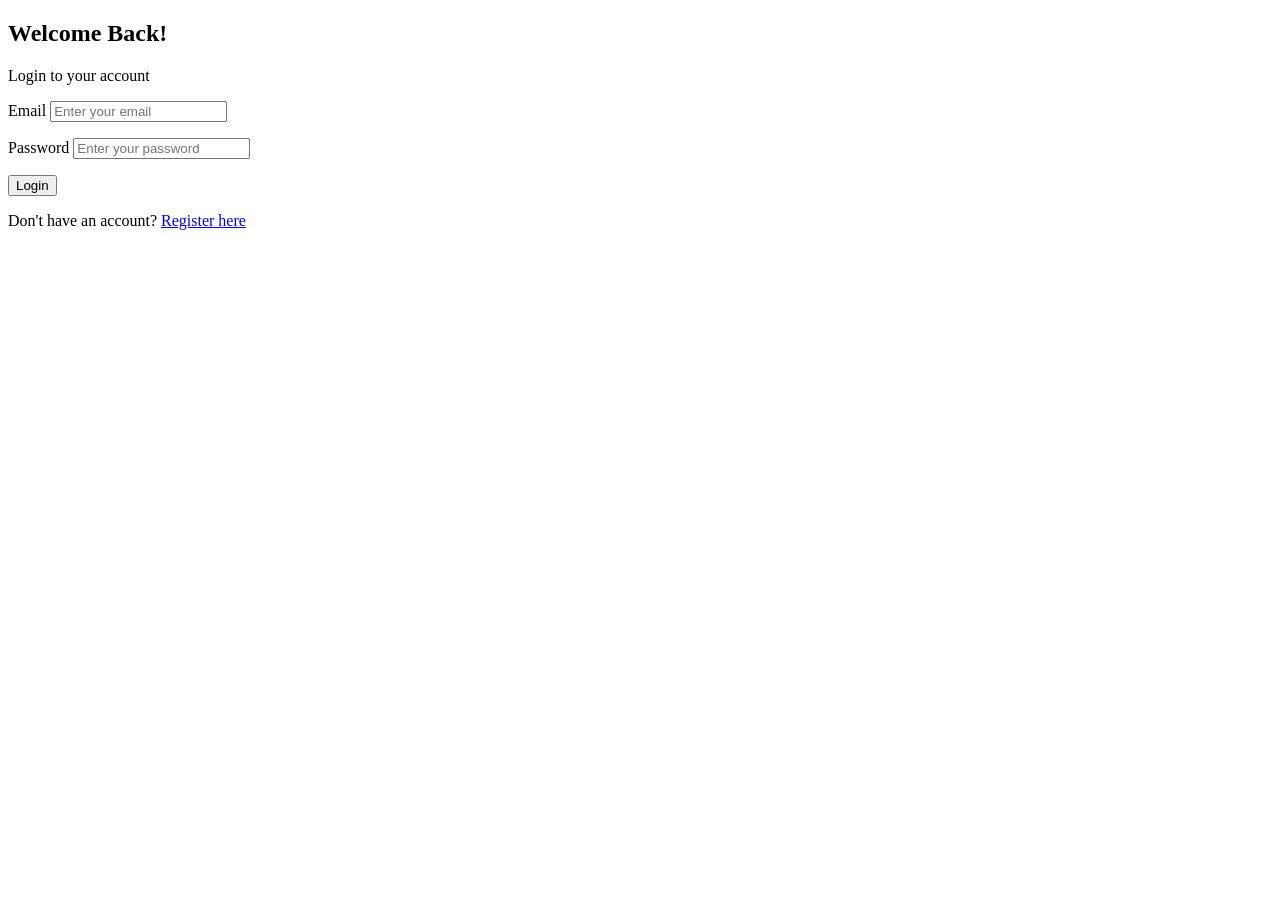
<file: Login.html>
<!DOCTYPE html>
<html lang="en">

<head>
    <meta charset="UTF-8">

    <meta name="viewport"
        content="width=device-width, initial-scale=1.0">

    <title>Login Page</title>

    <!-- CONNECT TO CSS -->
    <link rel="stylesheet" href="style.css">
</head>


<body>

    <main class="container">

        <section class="form-box">

            <h1>Welcome Back!</h1>

            <p class="subtitle">
                Login to your account
            </p>


            <form id="loginForm">

                <div class="input-group">

                    <label for="email">
                        Email
                    </label>

                    <input
                        type="email"
                        id="email"
                        name="email"
                        placeholder="Enter your email">

                    <p
                        id="emailError"
                        class="field-error">
                    </p>

                </div>


                <div class="input-group">

                    <label for="password">
                        Password
                    </label>

                    <input
                        type="password"
                        id="password"
                        name="password"
                        placeholder="Enter your password">

                    <p
                        id="passwordError"
                        class="field-error">
                    </p>

                </div>


                <button type="submit">
                    Login
                </button>

            </form>


            <p class="account-text">

                Don't have an account?

                <a href="register.html">
                    Register here
                </a>

            </p>

        </section>

    </main>



    <script>

        const loginForm =
            document.getElementById("loginForm");

        const email =
            document.getElementById("email");

        const password =
            document.getElementById("password");

        const emailError =
            document.getElementById("emailError");

        const passwordError =
            document.getElementById("passwordError");



        function clearErrors() {

            emailError.textContent = "";

            passwordError.textContent = "";

            email.classList.remove("input-error");

            password.classList.remove("input-error");

        }


        function showError(
            input,
            errorElement,
            message
        ) {

            input.classList.add("input-error");

            errorElement.textContent = message;

        }

        loginForm.addEventListener(
            "submit",
            function(event) {

                event.preventDefault();

                clearErrors();

                let valid = true;


                const emailValue =
                    email.value.trim();


                const emailPattern =
                    /^[^\s@]+@[^\s@]+\.[^\s@]+$/;


                if (emailValue === "") {

                    showError(
                        email,
                        emailError,
                        "Please enter your email."
                    );

                    valid = false;

                }

                else if (
                    !emailPattern.test(emailValue)
                ) {

                    showError(
                        email,
                        emailError,
                        "Please enter a valid email address."
                    );

                    valid = false;

                }

                const passwordValue =
                    password.value;


                if (passwordValue === "") {

                    showError(
                        password,
                        passwordError,
                        "Please enter your password."
                    );

                    valid = false;

                }


                if (!valid) {
                    return;
                }


                const registeredEmail =
                    localStorage.getItem(
                        "registeredEmail"
                    );

                const registeredPassword =
                    localStorage.getItem(
                        "registeredPassword"
                    );



                if (
                    !registeredEmail ||
                    !registeredPassword
                ) {

                    showError(
                        email,
                        emailError,
                        "No account found. Please register first."
                    );

                    return;
                }



                if (
                    emailValue !== registeredEmail
                ) {

                    showError(
                        email,
                        emailError,
                        "Email address is not registered."
                    );

                    return;
                }


                if (
                    passwordValue !== registeredPassword
                ) {

                    showError(
                        password,
                        passwordError,
                        "Incorrect password."
                    );

                    return;
                }


                localStorage.setItem("isLoggedIn", "true");

                window.location.href = "index.html";


            }
        );


        email.addEventListener(
            "input",
            function() {

                emailError.textContent = "";

                email.classList.remove(
                    "input-error"
                );

            }
        );



        password.addEventListener(
            "input",
            function() {

                passwordError.textContent = "";

                password.classList.remove(
                    "input-error"
                );

            }
        );

    </script>

</body>

</html>
</file>
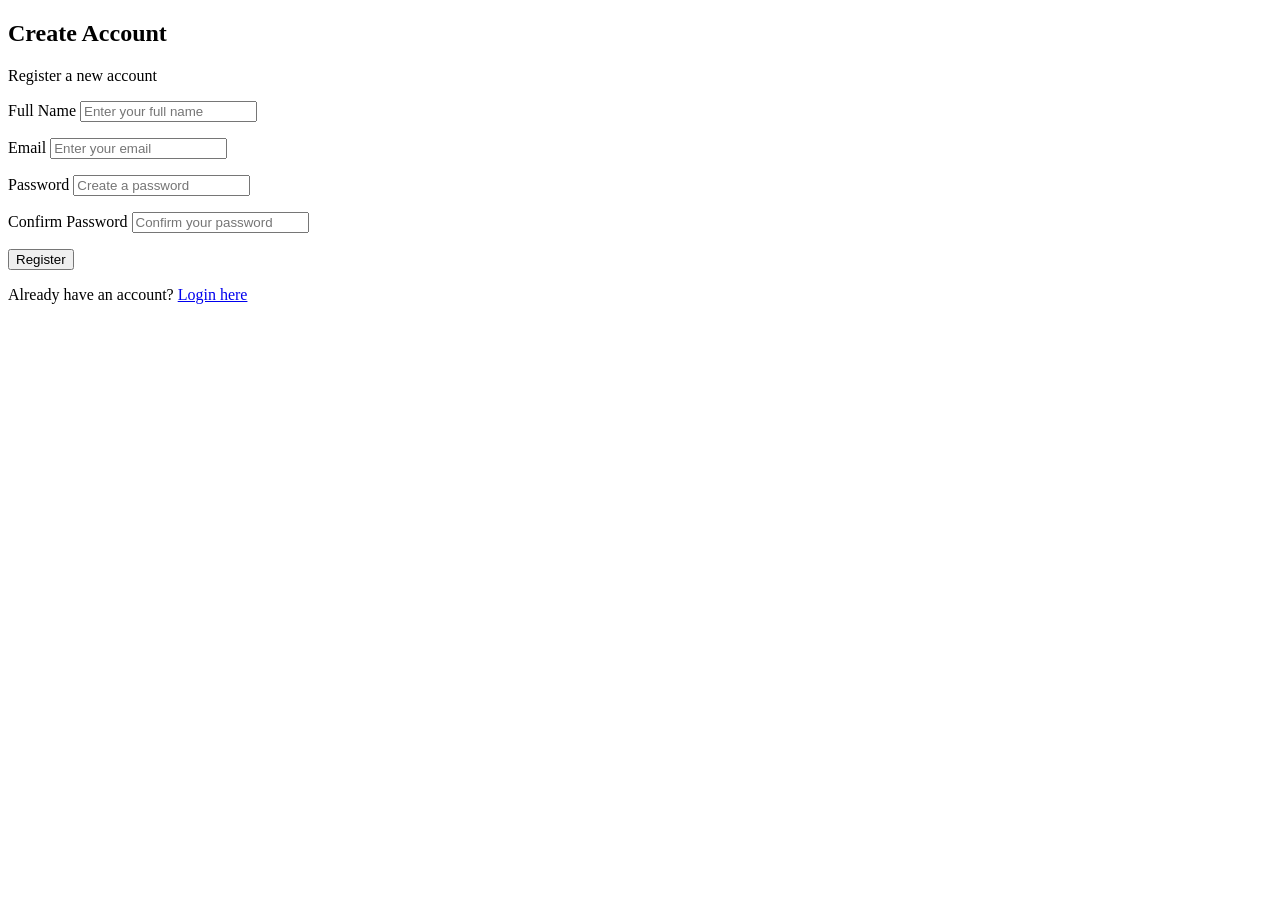
<file: register.html>
<!DOCTYPE html>
<html lang="en">
<head>
    <meta charset="UTF-8">
    <meta name="viewport" content="width=device-width, initial-scale=1.0">
    <title>Register Page</title>
    <link rel="stylesheet" href="style.css">
</head>

<body>

    <main class="container">

        <section class="form-box">

            <h1>Create Account</h1>
            <p class="subtitle">Register a new account</p>

            <form id="registerForm">

        
                <div class="input-group">

                    <label for="fullname">Full Name</label>

                    <input
                        type="text"
                        id="fullname"
                        name="fullname"
                        placeholder="Enter your full name">

                    <p id="fullnameError" class="field-error"></p>

                </div>


                <div class="input-group">

                    <label for="email">Email</label>

                    <input
                        type="email"
                        id="email"
                        name="email"
                        placeholder="Enter your email">

                    <p id="emailError" class="field-error"></p>

                </div>


                <div class="input-group">

                    <label for="password">Password</label>

                    <input
                        type="password"
                        id="password"
                        name="password"
                        placeholder="Create a password">

                    <p id="passwordError" class="field-error"></p>

                </div>



                <div class="input-group">

                    <label for="confirm-password">
                        Confirm Password
                    </label>

                    <input
                        type="password"
                        id="confirm-password"
                        name="confirm-password"
                        placeholder="Confirm your password">

                    <p id="confirmPasswordError" class="field-error"></p>

                </div>


                <button type="submit">
                    Register
                </button>

            </form>


            <p class="account-text">

                Already have an account?

                <a href="login.html">
                    Login here
                </a>

            </p>

        </section>

    </main>


    <script>

        const registerForm =
            document.getElementById("registerForm");

        const fullname =
            document.getElementById("fullname");

        const email =
            document.getElementById("email");

        const password =
            document.getElementById("password");

        const confirmPassword =
            document.getElementById("confirm-password");


        const fullnameError =
            document.getElementById("fullnameError");

        const emailError =
            document.getElementById("emailError");

        const passwordError =
            document.getElementById("passwordError");

        const confirmPasswordError =
            document.getElementById("confirmPasswordError");


        /*
        ========================================
        CLEAR ERROR
        ========================================
        */

        function clearErrors() {

            fullnameError.textContent = "";
            emailError.textContent = "";
            passwordError.textContent = "";
            confirmPasswordError.textContent = "";

            fullname.classList.remove("input-error");
            email.classList.remove("input-error");
            password.classList.remove("input-error");
            confirmPassword.classList.remove("input-error");

        }


        /*
        ========================================
        SHOW ERROR
        ========================================
        */

        function showError(input, errorElement, message) {

            input.classList.add("input-error");

            errorElement.textContent = message;

        }


        /*
        ========================================
        REGISTER VALIDATION
        ========================================
        */

        registerForm.addEventListener("submit", function(event) {

            event.preventDefault();

            clearErrors();

            let valid = true;


            /*
            ====================================
            FULL NAME
            ====================================
            */

            const namePattern = /^[A-Za-z\s]+$/;

            if (fullname.value.trim() === "") {

                showError(
                    fullname,
                    fullnameError,
                    "Please enter your full name."
                );

                valid = false;

            }

            else if (!namePattern.test(fullname.value.trim())) {

                showError(
                    fullname,
                    fullnameError,
                    "Full name must contain letters only."
                );

                valid = false;

            }


            /*
            ====================================
            EMAIL
            ====================================
            */

            const emailPattern =
                /^[^\s@]+@[^\s@]+\.[^\s@]+$/;


            if (email.value.trim() === "") {

                showError(
                    email,
                    emailError,
                    "Please enter your email."
                );

                valid = false;

            }

            else if (!emailPattern.test(email.value.trim())) {

                showError(
                    email,
                    emailError,
                    "Please enter a valid email address."
                );

                valid = false;

            }


            /*
            ====================================
            PASSWORD
            ====================================
            */

            if (password.value === "") {

                showError(
                    password,
                    passwordError,
                    "Please create a password."
                );

                valid = false;

            }

            else if (password.value.length < 6) {

                showError(
                    password,
                    passwordError,
                    "Password must be at least 6 characters."
                );

                valid = false;

            }


            /*
            ====================================
            CONFIRM PASSWORD
            ====================================
            */

            if (confirmPassword.value === "") {

                showError(
                    confirmPassword,
                    confirmPasswordError,
                    "Please confirm your password."
                );

                valid = false;

            }

            else if (
                password.value !== confirmPassword.value
            ) {

                showError(
                    confirmPassword,
                    confirmPasswordError,
                    "Passwords do not match."
                );

                valid = false;

            }


            /*
            ====================================
            CHECK EXISTING ACCOUNT
            ====================================
            */

            const registeredEmail =
                localStorage.getItem("registeredEmail");


            if (
                valid &&
                registeredEmail &&
                email.value.trim() === registeredEmail
            ) {

                showError(
                    email,
                    emailError,
                    "An account with this email already exists."
                );

                valid = false;

            }


            /*
            ====================================
            SAVE ACCOUNT
            ====================================
            */

            if (valid) {

                localStorage.setItem(
                    "registeredFullname",
                    fullname.value.trim()
                );

                localStorage.setItem(
                    "registeredEmail",
                    email.value.trim()
                );

                localStorage.setItem(
                    "registeredPassword",
                    password.value
                );


                window.location.href = "login.html";

            }

        });


        /*
        ========================================
        REMOVE ERROR WHEN USER STARTS TYPING
        ========================================
        */

        fullname.addEventListener("input", function() {

            fullnameError.textContent = "";
            fullname.classList.remove("input-error");

        });


        email.addEventListener("input", function() {

            emailError.textContent = "";
            email.classList.remove("input-error");

        });


        password.addEventListener("input", function() {

            passwordError.textContent = "";
            password.classList.remove("input-error");

        });


        confirmPassword.addEventListener("input", function() {

            confirmPasswordError.textContent = "";
            confirmPassword.classList.remove("input-error");

        });

    </script>

</body>
</html>
</file>
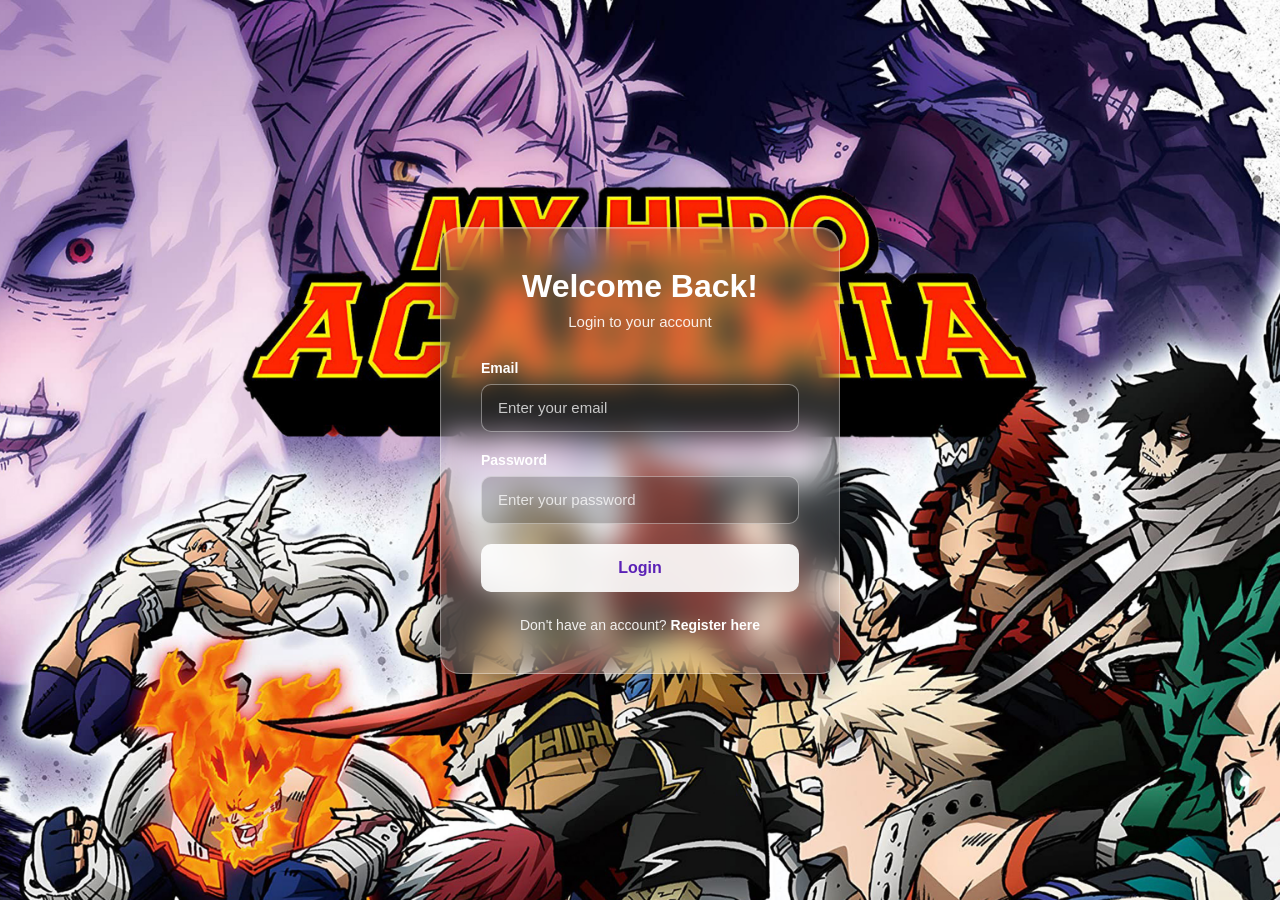
<file: Activity 1 WST/Login.html>
<!DOCTYPE html>
<html lang="en">

<head>
    <meta charset="UTF-8">

    <meta name="viewport"
        content="width=device-width, initial-scale=1.0">

    <title>Login Page</title>

    <!-- CONNECT TO CSS -->
    <link rel="stylesheet" href="style.css">
</head>


<body>

    <main class="container">

        <section class="form-box">

            <h1>Welcome Back!</h1>

            <p class="subtitle">
                Login to your account
            </p>


            <form id="loginForm">

                <div class="input-group">

                    <label for="email">
                        Email
                    </label>

                    <input
                        type="email"
                        id="email"
                        name="email"
                        placeholder="Enter your email">

                    <p
                        id="emailError"
                        class="field-error">
                    </p>

                </div>


                <div class="input-group">

                    <label for="password">
                        Password
                    </label>

                    <input
                        type="password"
                        id="password"
                        name="password"
                        placeholder="Enter your password">

                    <p
                        id="passwordError"
                        class="field-error">
                    </p>

                </div>


                <button type="submit">
                    Login
                </button>

            </form>


            <p class="account-text">

                Don't have an account?

                <a href="register.html">
                    Register here
                </a>

            </p>

        </section>

    </main>



    <script>

        const loginForm =
            document.getElementById("loginForm");

        const email =
            document.getElementById("email");

        const password =
            document.getElementById("password");

        const emailError =
            document.getElementById("emailError");

        const passwordError =
            document.getElementById("passwordError");



        function clearErrors() {

            emailError.textContent = "";

            passwordError.textContent = "";

            email.classList.remove("input-error");

            password.classList.remove("input-error");

        }


        function showError(
            input,
            errorElement,
            message
        ) {

            input.classList.add("input-error");

            errorElement.textContent = message;

        }

        loginForm.addEventListener(
            "submit",
            function(event) {

                event.preventDefault();

                clearErrors();

                let valid = true;


                const emailValue =
                    email.value.trim();


                const emailPattern =
                    /^[^\s@]+@[^\s@]+\.[^\s@]+$/;


                if (emailValue === "") {

                    showError(
                        email,
                        emailError,
                        "Please enter your email."
                    );

                    valid = false;

                }

                else if (
                    !emailPattern.test(emailValue)
                ) {

                    showError(
                        email,
                        emailError,
                        "Please enter a valid email address."
                    );

                    valid = false;

                }

                const passwordValue =
                    password.value;


                if (passwordValue === "") {

                    showError(
                        password,
                        passwordError,
                        "Please enter your password."
                    );

                    valid = false;

                }


                if (!valid) {
                    return;
                }


                const registeredEmail =
                    localStorage.getItem(
                        "registeredEmail"
                    );

                const registeredPassword =
                    localStorage.getItem(
                        "registeredPassword"
                    );



                if (
                    !registeredEmail ||
                    !registeredPassword
                ) {

                    showError(
                        email,
                        emailError,
                        "No account found. Please register first."
                    );

                    return;
                }



                if (
                    emailValue !== registeredEmail
                ) {

                    showError(
                        email,
                        emailError,
                        "Email address is not registered."
                    );

                    return;
                }


                if (
                    passwordValue !== registeredPassword
                ) {

                    showError(
                        password,
                        passwordError,
                        "Incorrect password."
                    );

                    return;
                }


                localStorage.setItem("isLoggedIn", "true");

                window.location.href = "index.html";


            }
        );


        email.addEventListener(
            "input",
            function() {

                emailError.textContent = "";

                email.classList.remove(
                    "input-error"
                );

            }
        );



        password.addEventListener(
            "input",
            function() {

                passwordError.textContent = "";

                password.classList.remove(
                    "input-error"
                );

            }
        );

    </script>

</body>

</html>
</file>
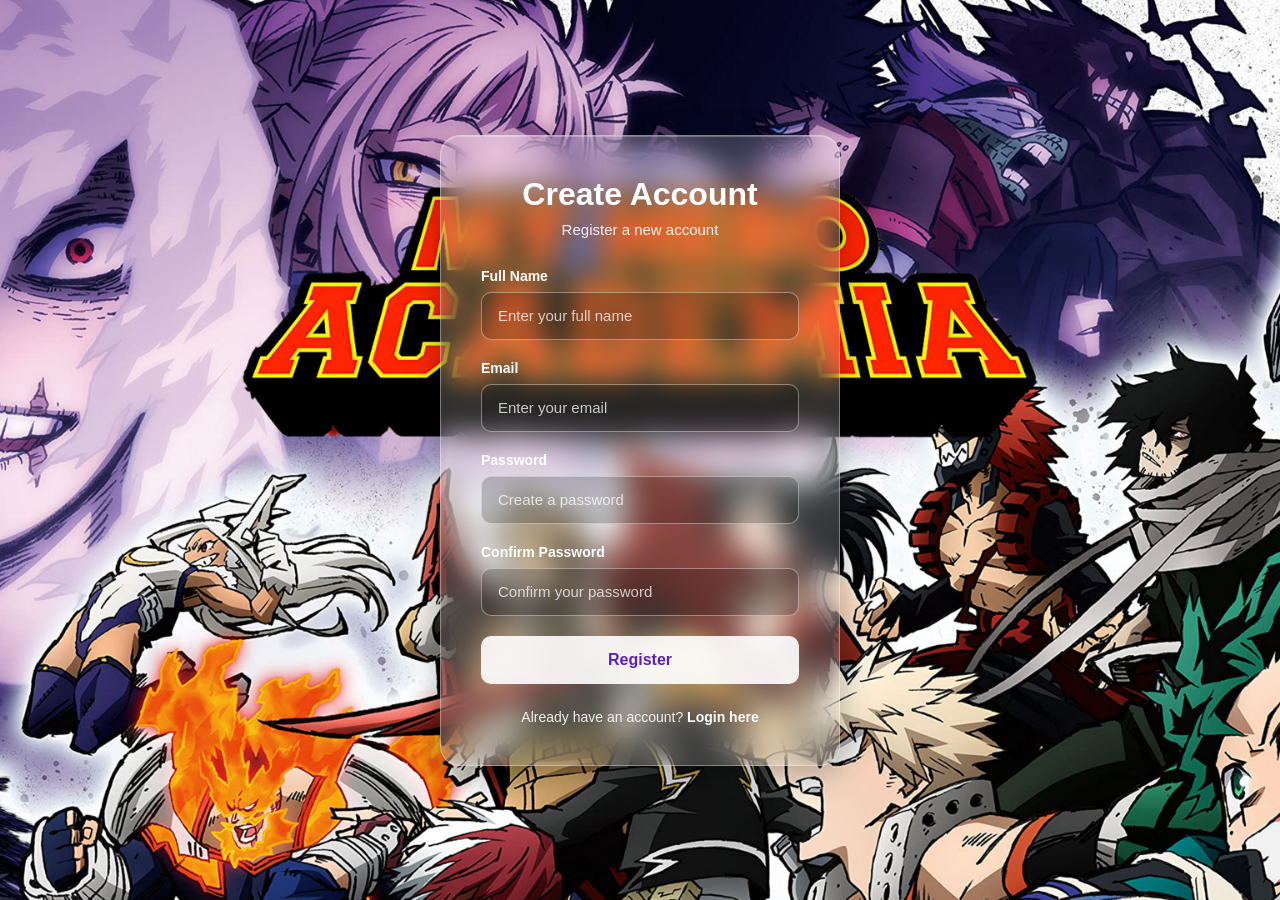
<file: Activity 1 WST/register.html>
<!DOCTYPE html>
<html lang="en">
<head>
    <meta charset="UTF-8">
    <meta name="viewport" content="width=device-width, initial-scale=1.0">
    <title>Register Page</title>
    <link rel="stylesheet" href="style.css">
</head>

<body>

    <main class="container">

        <section class="form-box">

            <h1>Create Account</h1>
            <p class="subtitle">Register a new account</p>

            <form id="registerForm">

        
                <div class="input-group">

                    <label for="fullname">Full Name</label>

                    <input
                        type="text"
                        id="fullname"
                        name="fullname"
                        placeholder="Enter your full name">

                    <p id="fullnameError" class="field-error"></p>

                </div>


                <div class="input-group">

                    <label for="email">Email</label>

                    <input
                        type="email"
                        id="email"
                        name="email"
                        placeholder="Enter your email">

                    <p id="emailError" class="field-error"></p>

                </div>


                <div class="input-group">

                    <label for="password">Password</label>

                    <input
                        type="password"
                        id="password"
                        name="password"
                        placeholder="Create a password">

                    <p id="passwordError" class="field-error"></p>

                </div>



                <div class="input-group">

                    <label for="confirm-password">
                        Confirm Password
                    </label>

                    <input
                        type="password"
                        id="confirm-password"
                        name="confirm-password"
                        placeholder="Confirm your password">

                    <p id="confirmPasswordError" class="field-error"></p>

                </div>


                <button type="submit">
                    Register
                </button>

            </form>


            <p class="account-text">

                Already have an account?

                <a href="login.html">
                    Login here
                </a>

            </p>

        </section>

    </main>


    <script>

        const registerForm =
            document.getElementById("registerForm");

        const fullname =
            document.getElementById("fullname");

        const email =
            document.getElementById("email");

        const password =
            document.getElementById("password");

        const confirmPassword =
            document.getElementById("confirm-password");


        const fullnameError =
            document.getElementById("fullnameError");

        const emailError =
            document.getElementById("emailError");

        const passwordError =
            document.getElementById("passwordError");

        const confirmPasswordError =
            document.getElementById("confirmPasswordError");


        /*
        ========================================
        CLEAR ERROR
        ========================================
        */

        function clearErrors() {

            fullnameError.textContent = "";
            emailError.textContent = "";
            passwordError.textContent = "";
            confirmPasswordError.textContent = "";

            fullname.classList.remove("input-error");
            email.classList.remove("input-error");
            password.classList.remove("input-error");
            confirmPassword.classList.remove("input-error");

        }


        /*
        ========================================
        SHOW ERROR
        ========================================
        */

        function showError(input, errorElement, message) {

            input.classList.add("input-error");

            errorElement.textContent = message;

        }


        /*
        ========================================
        REGISTER VALIDATION
        ========================================
        */

        registerForm.addEventListener("submit", function(event) {

            event.preventDefault();

            clearErrors();

            let valid = true;


            /*
            ====================================
            FULL NAME
            ====================================
            */

            const namePattern = /^[A-Za-z\s]+$/;

            if (fullname.value.trim() === "") {

                showError(
                    fullname,
                    fullnameError,
                    "Please enter your full name."
                );

                valid = false;

            }

            else if (!namePattern.test(fullname.value.trim())) {

                showError(
                    fullname,
                    fullnameError,
                    "Full name must contain letters only."
                );

                valid = false;

            }


            /*
            ====================================
            EMAIL
            ====================================
            */

            const emailPattern =
                /^[^\s@]+@[^\s@]+\.[^\s@]+$/;


            if (email.value.trim() === "") {

                showError(
                    email,
                    emailError,
                    "Please enter your email."
                );

                valid = false;

            }

            else if (!emailPattern.test(email.value.trim())) {

                showError(
                    email,
                    emailError,
                    "Please enter a valid email address."
                );

                valid = false;

            }


            /*
            ====================================
            PASSWORD
            ====================================
            */

            if (password.value === "") {

                showError(
                    password,
                    passwordError,
                    "Please create a password."
                );

                valid = false;

            }

            else if (password.value.length < 6) {

                showError(
                    password,
                    passwordError,
                    "Password must be at least 6 characters."
                );

                valid = false;

            }


            /*
            ====================================
            CONFIRM PASSWORD
            ====================================
            */

            if (confirmPassword.value === "") {

                showError(
                    confirmPassword,
                    confirmPasswordError,
                    "Please confirm your password."
                );

                valid = false;

            }

            else if (
                password.value !== confirmPassword.value
            ) {

                showError(
                    confirmPassword,
                    confirmPasswordError,
                    "Passwords do not match."
                );

                valid = false;

            }


            /*
            ====================================
            CHECK EXISTING ACCOUNT
            ====================================
            */

            const registeredEmail =
                localStorage.getItem("registeredEmail");


            if (
                valid &&
                registeredEmail &&
                email.value.trim() === registeredEmail
            ) {

                showError(
                    email,
                    emailError,
                    "An account with this email already exists."
                );

                valid = false;

            }


            /*
            ====================================
            SAVE ACCOUNT
            ====================================
            */

            if (valid) {

                localStorage.setItem(
                    "registeredFullname",
                    fullname.value.trim()
                );

                localStorage.setItem(
                    "registeredEmail",
                    email.value.trim()
                );

                localStorage.setItem(
                    "registeredPassword",
                    password.value
                );


                window.location.href = "login.html";

            }

        });


        /*
        ========================================
        REMOVE ERROR WHEN USER STARTS TYPING
        ========================================
        */

        fullname.addEventListener("input", function() {

            fullnameError.textContent = "";
            fullname.classList.remove("input-error");

        });


        email.addEventListener("input", function() {

            emailError.textContent = "";
            email.classList.remove("input-error");

        });


        password.addEventListener("input", function() {

            passwordError.textContent = "";
            password.classList.remove("input-error");

        });


        confirmPassword.addEventListener("input", function() {

            confirmPasswordError.textContent = "";
            confirmPassword.classList.remove("input-error");

        });

    </script>

</body>
</html>
</file>
<file: style.css>
<!DOCTYPE html>
<html lang="en">
<head>
    <meta charset="UTF-8">
    <meta name="viewport" content="width=device-width, initial-scale=1.0">
    <title>Register Page</title>
    <link rel="stylesheet" href="style.css">
</head>

<body>

    <main class="container">

        <section class="form-box">

            <h1>Create Account</h1>
            <p class="subtitle">Register a new account</p>

            <form id="registerForm">

        
                <div class="input-group">

                    <label for="fullname">Full Name</label>

                    <input
                        type="text"
                        id="fullname"
                        name="fullname"
                        placeholder="Enter your full name">

                    <p id="fullnameError" class="field-error"></p>

                </div>


                <div class="input-group">

                    <label for="email">Email</label>

                    <input
                        type="email"
                        id="email"
                        name="email"
                        placeholder="Enter your email">

                    <p id="emailError" class="field-error"></p>

                </div>


                <div class="input-group">

                    <label for="password">Password</label>

                    <input
                        type="password"
                        id="password"
                        name="password"
                        placeholder="Create a password">

                    <p id="passwordError" class="field-error"></p>

                </div>



                <div class="input-group">

                    <label for="confirm-password">
                        Confirm Password
                    </label>

                    <input
                        type="password"
                        id="confirm-password"
                        name="confirm-password"
                        placeholder="Confirm your password">

                    <p id="confirmPasswordError" class="field-error"></p>

                </div>


                <button type="submit">
                    Register
                </button>

            </form>


            <p class="account-text">

                Already have an account?

                <a href="login.html">
                    Login here
                </a>

            </p>

        </section>

    </main>


    <script>

        const registerForm =
            document.getElementById("registerForm");

        const fullname =
            document.getElementById("fullname");

        const email =
            document.getElementById("email");

        const password =
            document.getElementById("password");

        const confirmPassword =
            document.getElementById("confirm-password");


        const fullnameError =
            document.getElementById("fullnameError");

        const emailError =
            document.getElementById("emailError");

        const passwordError =
            document.getElementById("passwordError");

        const confirmPasswordError =
            document.getElementById("confirmPasswordError");


        /*
        ========================================
        CLEAR ERROR
        ========================================
        */

        function clearErrors() {

            fullnameError.textContent = "";
            emailError.textContent = "";
            passwordError.textContent = "";
            confirmPasswordError.textContent = "";

            fullname.classList.remove("input-error");
            email.classList.remove("input-error");
            password.classList.remove("input-error");
            confirmPassword.classList.remove("input-error");

        }


        /*
        ========================================
        SHOW ERROR
        ========================================
        */

        function showError(input, errorElement, message) {

            input.classList.add("input-error");

            errorElement.textContent = message;

        }


        /*
        ========================================
        REGISTER VALIDATION
        ========================================
        */

        registerForm.addEventListener("submit", function(event) {

            event.preventDefault();

            clearErrors();

            let valid = true;


            /*
            ====================================
            FULL NAME
            ====================================
            */

            const namePattern = /^[A-Za-z\s]+$/;

            if (fullname.value.trim() === "") {

                showError(
                    fullname,
                    fullnameError,
                    "Please enter your full name."
                );

                valid = false;

            }

            else if (!namePattern.test(fullname.value.trim())) {

                showError(
                    fullname,
                    fullnameError,
                    "Full name must contain letters only."
                );

                valid = false;

            }


            /*
            ====================================
            EMAIL
            ====================================
            */

            const emailPattern =
                /^[^\s@]+@[^\s@]+\.[^\s@]+$/;


            if (email.value.trim() === "") {

                showError(
                    email,
                    emailError,
                    "Please enter your email."
                );

                valid = false;

            }

            else if (!emailPattern.test(email.value.trim())) {

                showError(
                    email,
                    emailError,
                    "Please enter a valid email address."
                );

                valid = false;

            }


            /*
            ====================================
            PASSWORD
            ====================================
            */

            if (password.value === "") {

                showError(
                    password,
                    passwordError,
                    "Please create a password."
                );

                valid = false;

            }

            else if (password.value.length < 6) {

                showError(
                    password,
                    passwordError,
                    "Password must be at least 6 characters."
                );

                valid = false;

            }


            /*
            ====================================
            CONFIRM PASSWORD
            ====================================
            */

            if (confirmPassword.value === "") {

                showError(
                    confirmPassword,
                    confirmPasswordError,
                    "Please confirm your password."
                );

                valid = false;

            }

            else if (
                password.value !== confirmPassword.value
            ) {

                showError(
                    confirmPassword,
                    confirmPasswordError,
                    "Passwords do not match."
                );

                valid = false;

            }


            /*
            ====================================
            CHECK EXISTING ACCOUNT
            ====================================
            */

            const registeredEmail =
                localStorage.getItem("registeredEmail");


            if (
                valid &&
                registeredEmail &&
                email.value.trim() === registeredEmail
            ) {

                showError(
                    email,
                    emailError,
                    "An account with this email already exists."
                );

                valid = false;

            }


            /*
            ====================================
            SAVE ACCOUNT
            ====================================
            */

            if (valid) {

                localStorage.setItem(
                    "registeredFullname",
                    fullname.value.trim()
                );

                localStorage.setItem(
                    "registeredEmail",
                    email.value.trim()
                );

                localStorage.setItem(
                    "registeredPassword",
                    password.value
                );


                window.location.href = "login.html";

            }

        });


        /*
        ========================================
        REMOVE ERROR WHEN USER STARTS TYPING
        ========================================
        */

        fullname.addEventListener("input", function() {

            fullnameError.textContent = "";
            fullname.classList.remove("input-error");

        });


        email.addEventListener("input", function() {

            emailError.textContent = "";
            email.classList.remove("input-error");

        });


        password.addEventListener("input", function() {

            passwordError.textContent = "";
            password.classList.remove("input-error");

        });


        confirmPassword.addEventListener("input", function() {

            confirmPasswordError.textContent = "";
            confirmPassword.classList.remove("input-error");

        });

    </script>

</body>
</html>
</file>
<file: Activity 1 WST/style.css>
/* ========================================
   GENERAL SETTINGS
======================================== */

* {
    margin: 0;
    padding: 0;
    box-sizing: border-box;
}


/* ========================================
   BODY
======================================== */

body {
    min-height: 100vh;

    font-family: Arial, sans-serif;

    background-image: url("images/mhabg.jpg");
    background-size: cover;
    background-position: center;
    background-repeat: no-repeat;
    background-attachment: fixed;

    display: flex;
    justify-content: center;
    align-items: center;

    color: white;
}


/* ========================================
   MAIN CONTAINER
======================================== */

.container {
    width: 100%;
    min-height: 100vh;

    padding: 20px;

    display: flex;
    justify-content: center;
    align-items: center;
}


/* ========================================
   FORM BOX
======================================== */

.form-box {
    width: 400px;

    padding: 40px;

    /* Glass effect */
    background: rgba(255, 255, 255, 0.18);

    backdrop-filter: blur(15px);
    -webkit-backdrop-filter: blur(15px);

    border: 1px solid rgba(255, 255, 255, 0.35);

    border-radius: 20px;

    /* Glass shadow */
    box-shadow:
        0 8px 32px rgba(0, 0, 0, 0.30),
        inset 0 1px 1px rgba(255, 255, 255, 0.30);

    color: white;
}


/* ========================================
   TITLE
======================================== */

.form-box h1 {
    text-align: center;

    font-size: 32px;
    font-weight: bold;

    margin-bottom: 8px;

    color: white;
}


/* ========================================
   SUBTITLE
======================================== */

.subtitle {
    text-align: center;

    font-size: 15px;

    margin-bottom: 30px;

    color: rgba(255, 255, 255, 0.90);
}


/* ========================================
   INPUT GROUP
======================================== */

.input-group {
    margin-bottom: 20px;
}


/* ========================================
   LABEL
======================================== */

.input-group label {
    display: block;

    margin-bottom: 8px;

    font-size: 14px;
    font-weight: bold;

    color: white;
}


/* ========================================
   INPUT
======================================== */

.input-group input {
    display: block;

    width: 100%;
    height: 48px;

    padding: 14px 16px;

    background: rgba(0, 0, 0, 0.20);

    border: 1px solid rgba(255, 255, 255, 0.40);

    border-radius: 10px;

    color: white;

    font-family: Arial, sans-serif;
    font-size: 15px;

    outline: none;

    transition: 0.3s ease;
}


/* ========================================
   PLACEHOLDER
======================================== */

.input-group input::placeholder {
    color: rgba(255, 255, 255, 0.75);
}


/* ========================================
   INPUT FOCUS
======================================== */

.input-group input:focus {
    background: rgba(0, 0, 0, 0.30);

    border-color: white;

    box-shadow:
        0 0 10px rgba(255, 255, 255, 0.25);
}


/* ========================================
   VALIDATION ERROR INPUT
======================================== */

.input-group input.input-error {
    border-color: #ff4d4d !important;

    box-shadow:
        0 0 8px rgba(255, 77, 77, 0.40) !important;
}


/* ========================================
   FIELD ERROR NOTIFICATION
======================================== */

.field-error {
    display: block;

    margin-top: 7px;
    margin-left: 2px;

    color: #ff4d4d;

    font-size: 13px;
    font-weight: bold;

    line-height: 1.3;
}


/* ========================================
   BUTTON
======================================== */

button {
    display: block;

    width: 100%;
    height: 48px;

    padding: 14px;

    border: none;

    border-radius: 10px;

    background: rgba(255, 255, 255, 0.90);

    color: #5b21b6;

    font-family: Arial, sans-serif;

    font-size: 16px;
    font-weight: bold;

    cursor: pointer;

    transition: 0.3s ease;
}


/* ========================================
   BUTTON HOVER
======================================== */

button:hover {
    background: white;

    transform: translateY(-2px);

    box-shadow:
        0 5px 20px rgba(0, 0, 0, 0.25);
}


/* ========================================
   ACCOUNT TEXT
======================================== */

.account-text {
    text-align: center;

    margin-top: 25px;

    font-size: 14px;

    color: rgba(255, 255, 255, 0.90);
}


/* ========================================
   ACCOUNT LINK
======================================== */

.account-text a {
    color: white;

    font-weight: bold;

    text-decoration: none;
}


/* ========================================
   ACCOUNT LINK HOVER
======================================== */

.account-text a:hover {
    text-decoration: underline;
}


/* ========================================
   MOBILE RESPONSIVE
======================================== */

@media (max-width: 480px) {

    .container {
        padding: 15px;
    }

    .form-box {
        width: 100%;

        padding: 30px 25px;

        border-radius: 18px;
    }

    .form-box h1 {
        font-size: 28px;
    }

    .subtitle {
        font-size: 14px;
    }

    .input-group input {
        height: 46px;
    }

    button {
        height: 46px;
    }
}
</file>
